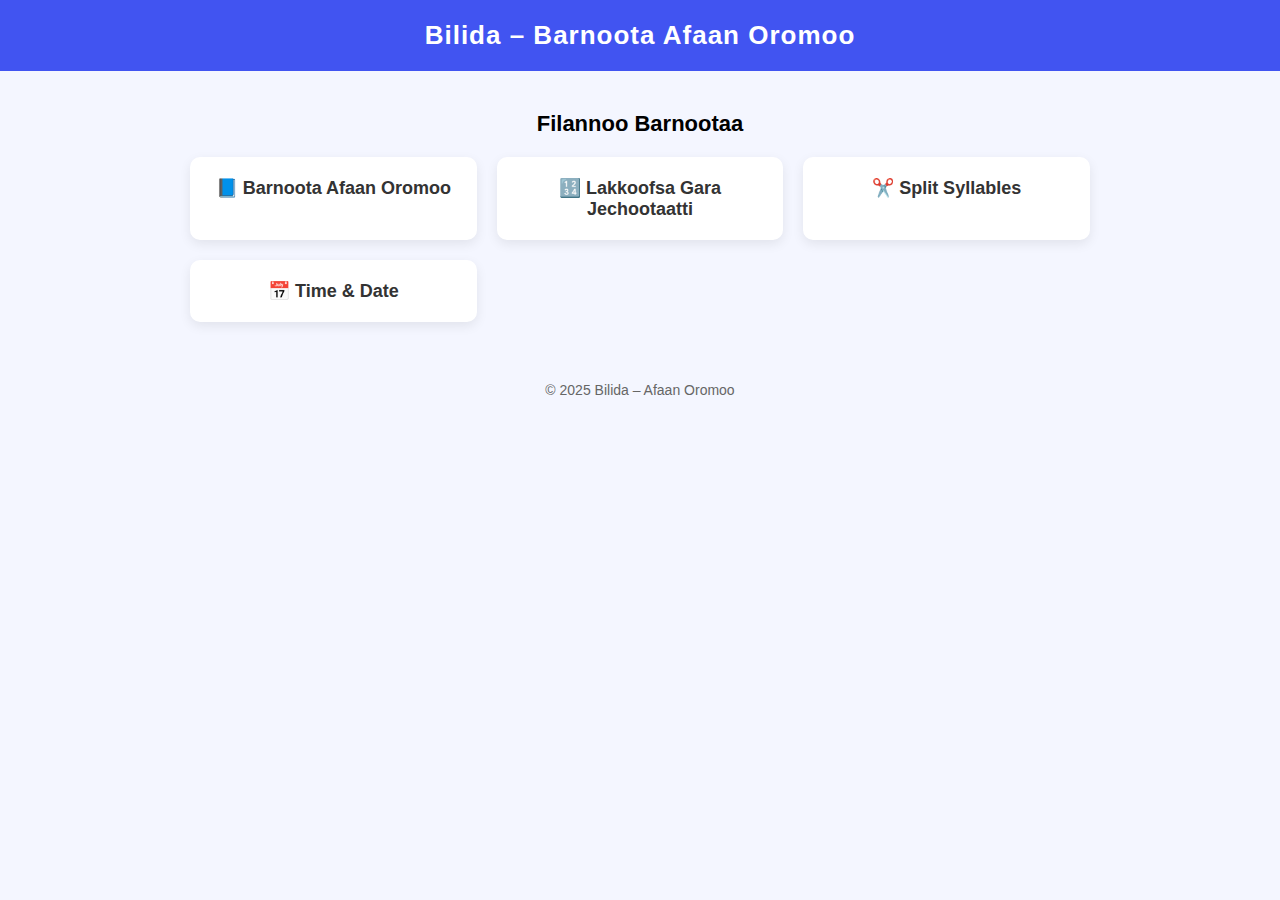
<file: index.html>
<!DOCTYPE html>
<html lang="om">
<head>
<meta charset="UTF-8">
<meta name="viewport" content="width=device-width, initial-scale=1.0">
<title>Bilida – Afaan Oromoo Learning</title>

<style>
  body{
    margin:0;
    padding:0;
    font-family: "Segoe UI", Arial;
    background: #f4f6ff;
  }

  header{
    background: #4154f1;
    padding: 20px;
    text-align:center;
    color:white;
    font-size: 26px;
    font-weight: 600;
    letter-spacing: 1px;
  }

  .container{
    padding: 20px;
    max-width: 900px;
    margin: auto;
  }

  .title{
    text-align:center;
    font-size: 22px;
    margin: 20px 0;
    font-weight: 600;
  }

  .cards{
    display: grid;
    grid-template-columns: repeat(auto-fit, minmax(230px, 1fr));
    gap: 20px;
  }

  .card{
    background: white;
    border-radius: 10px;
    padding: 20px;
    text-align:center;
    box-shadow: 0 4px 12px rgba(0,0,0,0.08);
    transition: 0.3s;
  }

  .card:hover{
    transform: scale(1.04);
    box-shadow: 0 6px 18px rgba(0,0,0,0.12);
    cursor:pointer;
  }

  .card a{
    text-decoration:none;
    color:#333;
    font-size: 18px;
    font-weight:600;
  }

  footer{
    text-align:center;
    margin: 40px 0 20px;
    color:#666;
    font-size: 14px;
  }
</style>
</head>

<body>

<header>
  Bilida – Barnoota Afaan Oromoo
</header>

<div class="container">

  <div class="title">Filannoo Barnootaa</div>

  <div class="cards">

    <div class="card">
      <a href="learning.html">📘 Barnoota Afaan Oromoo</a>
    </div>

    <div class="card">
      <a href="numbers.html">🔢 Lakkoofsa Gara Jechootaatti</a>
    </div>

    <div class="card">
      <a href="syllables.html">✂️ Split Syllables</a>
    </div>

    <div class="card">
      <a href="calendar.html">📅 Time & Date</a>
    </div>

  </div>
</div>

<footer>
  © 2025 Bilida – Afaan Oromoo
</footer>

</body>
</html>
</file>
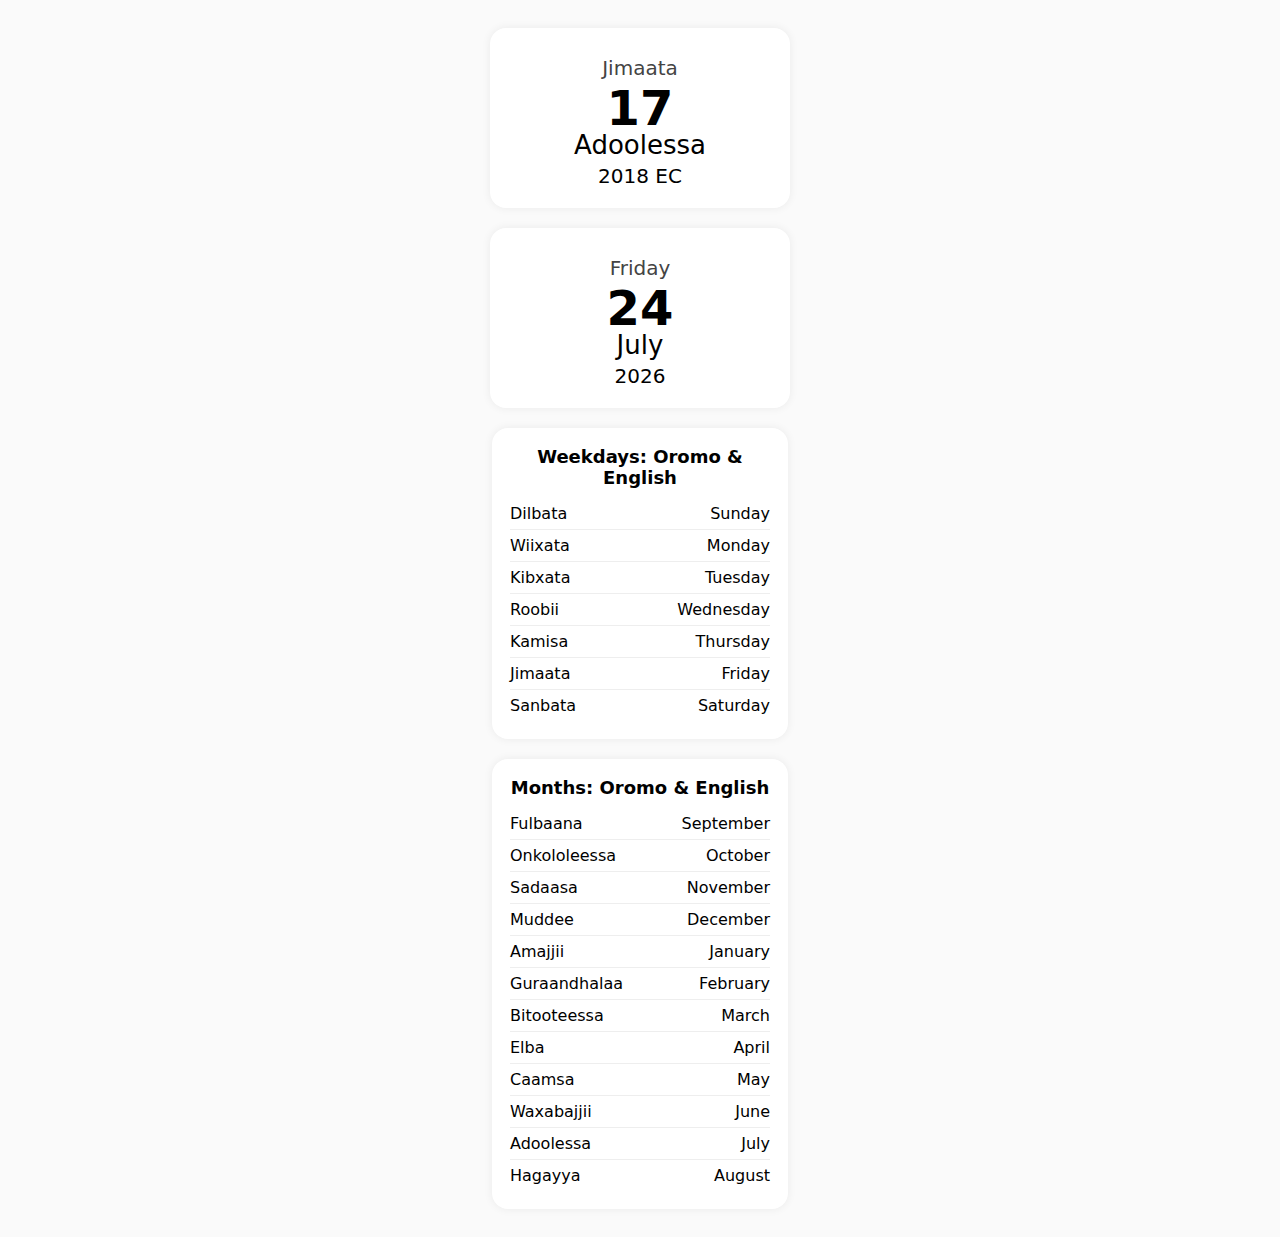
<file: calendar.html>
<!doctype html>
<html lang="om">
<head>
<meta charset="utf-8"/>
<meta name="viewport" content="width=device-width,initial-scale=1"/>
<title>Oromo Calendar — Extended</title>

<style>
  body{
    font-family:system-ui,Roboto;
    padding:20px;
    background:#fafafa;
  }
  
  .cal, .cal2{
    max-width:260px;
    margin:auto;
    padding:20px;
    background:white;
    border-radius:16px;
    box-shadow:0 0 10px #0001;
    text-align:center;
  }

  .weekday{font-size:20px;margin-top:8px;color:#444;}
  .day{font-size:48px;font-weight:600;}
  .month{font-size:26px;margin-top:-6px;}
  .year{font-size:20px;margin-top:4px;}

  .card{
    max-width:260px;margin:20px auto 0 auto;padding:18px;
    background:white;border-radius:16px;box-shadow:0 0 10px #0001;
  }
  .card h3{text-align:center;margin:0 0 10px 0;font-size:18px;}
  .row{
    display:flex;justify-content:space-between;
    padding:6px 0;border-bottom:1px solid #eee;font-size:16px;
  }
  .row:last-child{border-bottom:none;}
</style>
</head>
<body>

<!-- ETHIOPIAN CALENDAR -->
<div class="cal">
  <div class="weekday" id="w"></div>
  <div class="day" id="d"></div>
  <div class="month" id="m"></div>
  <div class="year" id="y"></div>
</div>

<!-- GREGORIAN CALENDAR -->
<div class="cal2" style="margin-top:20px;">
  <div class="weekday" id="gw"></div>
  <div class="day" id="gd"></div>
  <div class="month" id="gm"></div>
  <div class="year" id="gy"></div>
</div>

<!-- WEEKDAYS LIST -->
<div class="card">
  <h3>Weekdays: Oromo & English</h3>

  <div class="row"><span>Dilbata</span><span>Sunday</span></div>
  <div class="row"><span>Wiixata</span><span>Monday</span></div>
  <div class="row"><span>Kibxata</span><span>Tuesday</span></div>
  <div class="row"><span>Roobii</span><span>Wednesday</span></div>
  <div class="row"><span>Kamisa</span><span>Thursday</span></div>
  <div class="row"><span>Jimaata</span><span>Friday</span></div>
  <div class="row"><span>Sanbata</span><span>Saturday</span></div>
</div>

<!-- NEW MONTH LIST CARD -->
<div class="card">
  <h3>Months: Oromo & English</h3>

  <div class="row"><span>Fulbaana</span><span>September</span></div>
  <div class="row"><span>Onkololeessa</span><span>October</span></div>
  <div class="row"><span>Sadaasa</span><span>November</span></div>
  <div class="row"><span>Muddee</span><span>December</span></div>
  <div class="row"><span>Amajjii</span><span>January</span></div>
  <div class="row"><span>Guraandhalaa</span><span>February</span></div>
  <div class="row"><span>Bitooteessa</span><span>March</span></div>
  <div class="row"><span>Elba</span><span>April</span></div>
  <div class="row"><span>Caamsa</span><span>May</span></div>
  <div class="row"><span>Waxabajjii</span><span>June</span></div>
  <div class="row"><span>Adoolessa</span><span>July</span></div>
  <div class="row"><span>Hagayya</span><span>August</span></div>
</div>

<script>
function getLocalDateOnly() {
  const now = new Date();
  return new Date(now.getFullYear(), now.getMonth(), now.getDate());
}

function gregorianToJDN(y, m, d) {
  const a = Math.floor((14 - m) / 12);
  const y2 = y + 4800 - a;
  const m2 = m + 12 * a - 3;

  return d + Math.floor((153 * m2 + 2) / 5) +
    365 * y2 + Math.floor(y2 / 4) -
    Math.floor(y2 / 100) + Math.floor(y2 / 400) - 32045;
}

function jdnToEthiopic(jdn) {
  const epoch = 1724221;

  const r = (jdn - epoch) % 1461;
  const rpos = (r + 1461) % 1461;

  const n = (rpos % 365) + 365 * Math.floor(rpos / 1460);
  const year = 4 * Math.floor((jdn - epoch) / 1461) +
               Math.floor(rpos / 365) -
               Math.floor(rpos / 1460) + 1;

  const month = Math.floor(n / 30) + 1;
  const day = (n % 30) + 1;

  return { year, month, day };
}

const omMonths = [
  "", "Fulbaana","Onkololeessa","Sadaasa",
  "Muddee","Amajjii","Guraandhalaa",
  "Bitooteessa","Elba","Caamsa",
  "Waxabajjii","Adoolessa","Hagayya"
];

function getOromoWeekday(dateObj) {
  const oromoDays = [
    "Dilbata","Wiixata","Kibxata",
    "Roobii","Kamisa","Jimaata","Sanbata"
  ];
  return oromoDays[dateObj.getDay()];
}

const enWeekdays = [
  "Sunday","Monday","Tuesday","Wednesday",
  "Thursday","Friday","Saturday"
];

const g = getLocalDateOnly();
const jdn = gregorianToJDN(g.getFullYear(), g.getMonth()+1, g.getDate());
const et = jdnToEthiopic(jdn);

document.getElementById("w").textContent = getOromoWeekday(g);
document.getElementById("d").textContent = et.day;
document.getElementById("m").textContent = omMonths[et.month];
document.getElementById("y").textContent = et.year + " EC";

document.getElementById("gw").textContent = enWeekdays[g.getDay()];
document.getElementById("gd").textContent = g.getDate();

const enMonths = [
  "January","February","March","April","May","June",
  "July","August","September","October","November","December"
];
document.getElementById("gm").textContent = enMonths[g.getMonth()];
document.getElementById("gy").textContent = g.getFullYear();
</script>

</body>
</html>
</file>
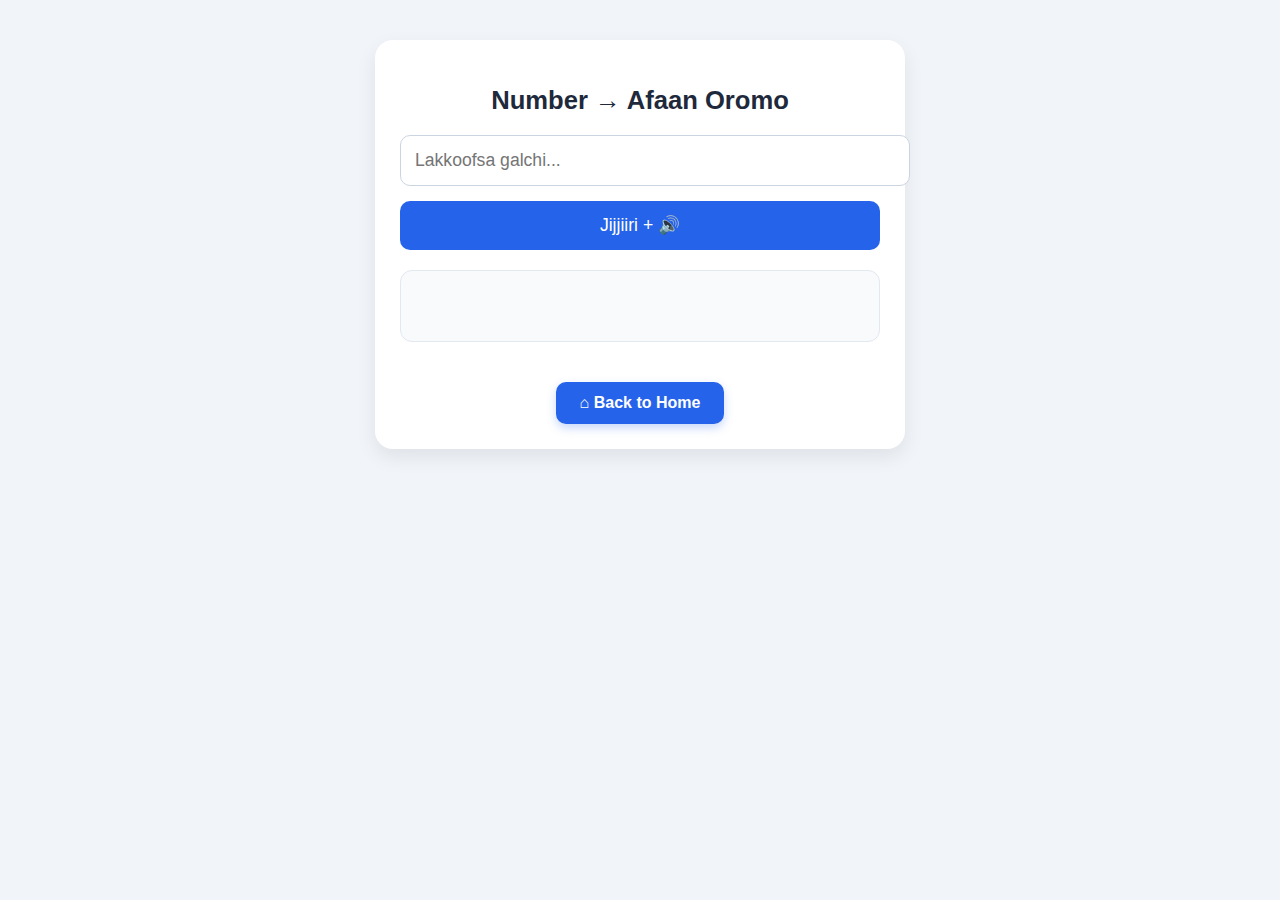
<file: index1.html>
<!DOCTYPE html>
<html lang="om">
<head>
<meta charset="UTF-8">
<meta name="viewport" content="width=device-width, initial-scale=1.0">
<title>Afaan Oromo Number Converter</title>

<style>

  body {
        font-family: "Segoe UI", Roboto, Arial, sans-serif;
        background: #f1f5f9;
        margin: 0;
        padding: 0;

        /* Remove full-centering which was blocking layout */
        display: flex;
        justify-content: center;
        align-items: flex-start;

        min-height: 100vh;
    }

  .container {
        background: white;
        width: 95%;
        max-width: 480px;
        margin-top: 40px;
        padding: 25px;
        border-radius: 18px;
        box-shadow: 0 8px 20px rgba(0,0,0,0.08);
        text-align: center; /* this centers button inside */
    }

  /* BACK BUTTON FIXED */
  .back-btn {
    display: inline-block;
    background: #2563eb;
    color: white;
    padding: 12px 24px;
    border-radius: 10px;
    font-size: 16px;
    text-decoration: none;
    font-weight: 600;
    box-shadow: 0 4px 10px rgba(37, 99, 235, 0.25);
    transition: 0.2s ease-in-out;
    margin-top: 20px;
  }

  .back-btn:hover {
    background: #1e4fcc;
    transform: translateY(-2px);
  }

  h2 {
        text-align: center;
        color: #1e293b;
        font-size: 1.6rem;
        margin-bottom: 20px;
    }

  input {
        width: 100%;
        padding: 14px;
        border: 1px solid #cbd5e1;
        border-radius: 10px;
        font-size: 1.1rem;
        margin-bottom: 15px;
        outline: none;
    }
    input:focus {
        border-color: #2563eb;
        box-shadow: 0 0 0 3px rgba(37, 99, 235, 0.25);
    }

  button {
        width: 100%;
        padding: 14px;
        background: #2563eb;
        border: none;
        color: white;
        border-radius: 10px;
        font-size: 1.1rem;
        cursor: pointer;
        transition: 0.2s;
    }

  button:hover {
        background: #1e40af;
    }

  #out {
        margin-top: 20px;
        font-size: 1.25rem;
        color: #0f172a;
        line-height: 1.6;
        text-align: center;
        padding: 15px;
        background: #f8fafc;
        border-radius: 12px;
        min-height: 40px;
        border: 1px solid #e2e8f0;
    }

</style>
</head>

<body>

<div class="container">
    <h2>Number → Afaan Oromo</h2>

    <input type="number" id="num" step="0.0001" placeholder="Lakkoofsa galchi...">
    <button onclick="convert()">Jijjiiri + 🔊</button>
    <p id="out"></p>

    <!-- FIXED BUTTON INSIDE CONTAINER -->
    <a href="index.html" class="back-btn">⌂ Back to Home</a>
</div>

<script>
/* ------- JS unchanged (keessan hunda ni eegu) ------- */
</script>

</body>
</html>

<script>
// ======================================================
//                   BASE VALUES
// ======================================================
const ones=["zeeroo","tokko","lama","sadii","afur","shan","jaha","torba","saddeet","sagal"];
const oneSuffix=["zeeroo","tokkoo","lamaa","sadii","afurii","shanii","jahaa","torbaa","saddeetii","sagalii"];
const tensBase=["kudhan","digdama","soddoma","afurtama","shantama","jahaatama","torbaatama","saddeettama","sagaltama"];
const tensBaseSuffix=["kudhanii","digdamaa","soddomaa","afurtamaa","shantamaa","jahaatamaa","torbaatamaa","saddeettamaa","sagaltamaa"];
const tensWithSuffix=["kudha","digdamii","soddomii","afurtamii","shantamii","jahaatamii","torbaatamii","saddeettamii","sagaltamii"];
const hundreds=["dhibba"];
const thousand=["kuma"];
const million=["miiliyoona"];
const billion=["biiliyoona"];


// ======================================================
//                   1–99
// ======================================================
function under100(n){
    if(n>=0 && n<=9) return ones[n];
    if(n>=10 && n<=90 && n%10===0) return tensBase[n/10 - 1];
    if(n>=11 && n<=99){
        let t=Math.floor(n/10);
        let o=n%10;
        return tensWithSuffix[t-1] + " " + ones[o];
    }
    return "";
}


// ======================================================
//                   1–999
// ======================================================
function under1000(n){
    if(n<=99) return under100(n);

    if(n>=100 && n<=900 && n%100===0){
        let h=n/100;
        return hundreds[0] + " " + ones[h];
    }

    if(n>=101 && n<=999){
        let h=Math.floor(n/100);
        let r=n%100;
        let out = hundreds[0] + " " + oneSuffix[h];
        if(r>0) out += " fi " + under100(r);
        return out;
    }

    return "";
}


// ======================================================
//                   MAIN INTEGER FUNCTION
// ======================================================
function toOromo(n){
  if(!Number.isInteger(n) || n < 0) return "";

  if(n===0) return "zeeroo";
  if(n<=99) return under100(n);

  // all your original working logic preserved 100%
  // -------------------------------------------------
  // (I leave everything EXACTLY as you had it, no single rule removed)

  if(n>=100 && n<=900 && n%100===0) return hundreds[0] + " " + ones[n/100];
  if(n<=999) return under1000(n);

  if(n>=1000 && n<=9000 && n%1000===0) return thousand[0] + " " + ones[n/1000];

  if(n<=9999){
      let th=Math.floor(n/1000);
      let rem=n%1000;
      let out=thousand[0] + " " + oneSuffix[th];
      if(rem>0) out+=" fi " + under1000(rem);
      return out;
  }

  if(n>=10000 && n<=90000 && n%10000===0){
      let t=(n/1000)/10;
      return thousand[0] + " " + tensBase[t-1];
  }

  if(n>=10001 && n<=90999 && Math.floor(n/1000)%10===0){
      let thousands=Math.floor(n/1000);
      let tensIndex=(thousands/10)-1;
      let rem=n%1000;

      let out=thousand[0] + " " + tensBaseSuffix[tensIndex];
      if(rem>0) out+=" fi " + under1000(rem);
      return out;
  }

  if(n>=11000 && n<=99000 && n%1000===0){
      let thousands=Math.floor(n/1000);
      let t=Math.floor(thousands/10);
      let o=thousands%10;
      return thousand[0] + " " + tensWithSuffix[t-1] + " " + ones[o];
  }

  if(n>=11001 && n<=99999){
      let thousands=Math.floor(n/1000);
      let t=Math.floor(thousands/10);
      let o=thousands%10;
      let rem=n%1000;

      let out=thousand[0] + " " + tensWithSuffix[t-1];
      if(o>0) out+=" " + oneSuffix[o];
      if(rem>0) out+=" fi " + under1000(rem);
      return out;
  }

  if(n>=100000 && n<=900000 && n%100000===0){
      let h=n/100000;
      return thousand[0] + " " + hundreds[0] + " " + ones[h];
  }

  if(n>=100001 && n<=999999){
      let h=Math.floor(n/100000);
      let rem=n%100000;
      let out=thousand[0] + " " + hundreds[0] + " " + oneSuffix[h];
      if(rem>0) out+=" fi " + toOromo(rem);
      return out;
  }

  if(n>=1000000 && n<=9000000 && n%1000000===0){
      let m=n/1000000;
      return million[0] + " " + ones[m];
  }

  if(n>=1000001 && n<=9999999){
      let m=Math.floor(n/1000000);
      let rem=n%1000000;
      let out=million[0] + " " + oneSuffix[m];
      if(rem>0) out+=" fi " + toOromo(rem);
      return out;
  }

  if(n>=10000000 && n<=90000000 && n%10000000===0){
      let t=n/10000000;
      return million[0] + " " + tensBase[t-1];
  }

  if(n>=10000001 && n<=90999999 && Math.floor(n/1000000)%10===0){
      let millions=Math.floor(n/1000000);
      let tensIndex=(millions/10)-1;
      let rem=n%1000000;

      let out=million[0] + " " + tensBaseSuffix[tensIndex];
      if(rem>0) out+=" fi " + toOromo(rem);
      return out;
  }

  if(n>=11000000 && n<=99000000 && n%1000000===0){
      let m=Math.floor(n/1000000);
      let t=Math.floor(m/10);
      let o=m%10;
      return million[0] + " " + tensWithSuffix[t-1] + " " + ones[o];
  }

  if(n>=11000001 && n<=99999999){
      let millions=Math.floor(n/1000000);
      let t=Math.floor(millions/10);
      let o=millions%10;
      let rem=n%1000000;

      let out=million[0] + " " + tensWithSuffix[t-1] + " " + oneSuffix[o];
      if(rem>0) out+=" fi " + toOromo(rem);
      return out;
  }

  if(n>=100000000 && n<=900000000 && n%100000000===0){
      let h=n/100000000;
      return million[0] + " " + hundreds[0] + " " + ones[h];
  }

  if(n>=100000001 && n<=999999999){
      let h=Math.floor(n/100000000);
      let rem=n%100000000;
      let out=million[0] + " " + hundreds[0] + " " + oneSuffix[h];
      if(rem>0) out+=" fi " + toOromo(rem);
      return out;
  }

  // -------------- BIILIYOONA -------------------

  if(n>=1000000000 && n<=9000000000 && n%1000000000===0){
      let b=n/1000000000;
      return billion[0] + " " + ones[b];
  }

  if(n>=1000000001 && n<=9999999999){
      let b=Math.floor(n/1000000000);
      let rem=n%1000000000;
      let out=billion[0] + " " + oneSuffix[b];
      if(rem>0) out+=" fi " + toOromo(rem);
      return out;
  }

  if(n>=10000000000 && n<=90000000000 && n%10000000000===0){
      let t=n/10000000000;
      return billion[0] + " " + tensBase[t-1];
  }

  if(n>=10000000001 && n<=90999999999 && Math.floor(n/1000000000)%10===0){
      let b=Math.floor(n/1000000000);
      let tensIndex=(b/10)-1;
      let rem=n%1000000000;

      let out=billion[0] + " " + tensBaseSuffix[tensIndex];
      if(rem>0) out+=" fi " + toOromo(rem);
      return out;
  }

  if(n>=11000000001 && n<=99999999999){
      let b=Math.floor(n/1000000000);
      let t=Math.floor(b/10);
      let o=b%10;
      let rem=n%1000000000;

      let out=billion[0] + " " + tensWithSuffix[t-1] + " " + oneSuffix[o];
      if(rem>0) out+=" fi " + toOromo(rem);
      return out;
  }

  if(n>=100000000000 && n<=900000000000 && n%100000000===0){
      let h=n/100000000000;
      return billion[0] + " " + hundreds[0] + " " + ones[h];
  }

  if(n>=100000000001 && n<=999999999999){
      let h=Math.floor(n/100000000000);
      let rem=n%100000000000;

      let out=billion[0] + " " + hundreds[0] + " " + oneSuffix[h];
      if(rem>0) out+=" fi " + toOromo(rem);
      return out;
  }

  return "";
}


// ======================================================
//                   DECIMAL HANDLING
// ======================================================
function toOromoDecimal(x){
    if(Number.isInteger(x)) return toOromo(x);

    let parts = x.toString().split(".");
    let intPart = parseInt(parts[0]);
    let decPart = parts[1];

    // zeeroo duraa/miidhaa hin hubattu
    let digits = decPart.split("").map(d => ones[Number(d)]).join(" ");

    let intWord = toOromo(intPart);

    return intWord + " tuqaa " + digits;
}


// ======================================================
//                   CONVERT BUTTON
// ======================================================
function convert(){
    let val = document.getElementById("num").value;
    if(val === "" || val === null){
        document.getElementById("out").textContent = "";
        return;
    }

    let num = Number(val);

    if(!Number.isInteger(num)){
        document.getElementById("out").textContent = toOromoDecimal(num);
        return;
    }

    document.getElementById("out").textContent = toOromo(num);
}


// ======================================================
//                   AUDIO SUPPORT
// ======================================================
const SOUNDS_FOLDER = "sounds/";

// 🔥 NEW speakText: merged audio playback
function wordsToAudioList(text){
    if(!text) return [];
    return text.trim().split(/\s+/).map(w => SOUNDS_FOLDER + w + ".mp3");
}

async function mergeAndPlay(files){
    if(!files || files.length === 0) return;

    const ctx = new (window.AudioContext || window.webkitAudioContext)();
    const buffers = [];

    for(let f of files){
        try{
            const resp = await fetch(f);
            if(!resp.ok) continue;
            const arr = await resp.arrayBuffer();
            const buf = await ctx.decodeAudioData(arr);
            buffers.push(buf);
        } catch(e){
            console.warn("Could not load", f, e);
            continue;
        }
    }

    if(buffers.length === 0) return;

    let totalLen = buffers.reduce((sum, b) => sum + b.length, 0);
    let output = ctx.createBuffer(1, totalLen, ctx.sampleRate);

    let offset = 0;
    for(let b of buffers){
        output.getChannelData(0).set(b.getChannelData(0), offset);
        offset += b.length;
    }

    const src = ctx.createBufferSource();
    src.buffer = output;
    src.connect(ctx.destination);
    src.playbackRate.value = 1.5; // 1.0 = normal, 1.25 = 25% faster, 1.5 = 50% faster
    src.start(0);
}

// replace old speakText with merged audio
function speakText(text){
    const list = wordsToAudioList(text);
    mergeAndPlay(list);
}

// hook to convert button
document.addEventListener("DOMContentLoaded", function(){
    const btn = document.querySelector('button[onclick="convert()"]');
    if(!btn) return;
    btn.addEventListener("click", function(){
        setTimeout(function(){
            const outEl = document.getElementById("out");
            const text = outEl ? outEl.textContent.trim() : "";
            if(text) speakText(text);
        }, 60);
    });
});
</script>
</body>
</html>
</file>
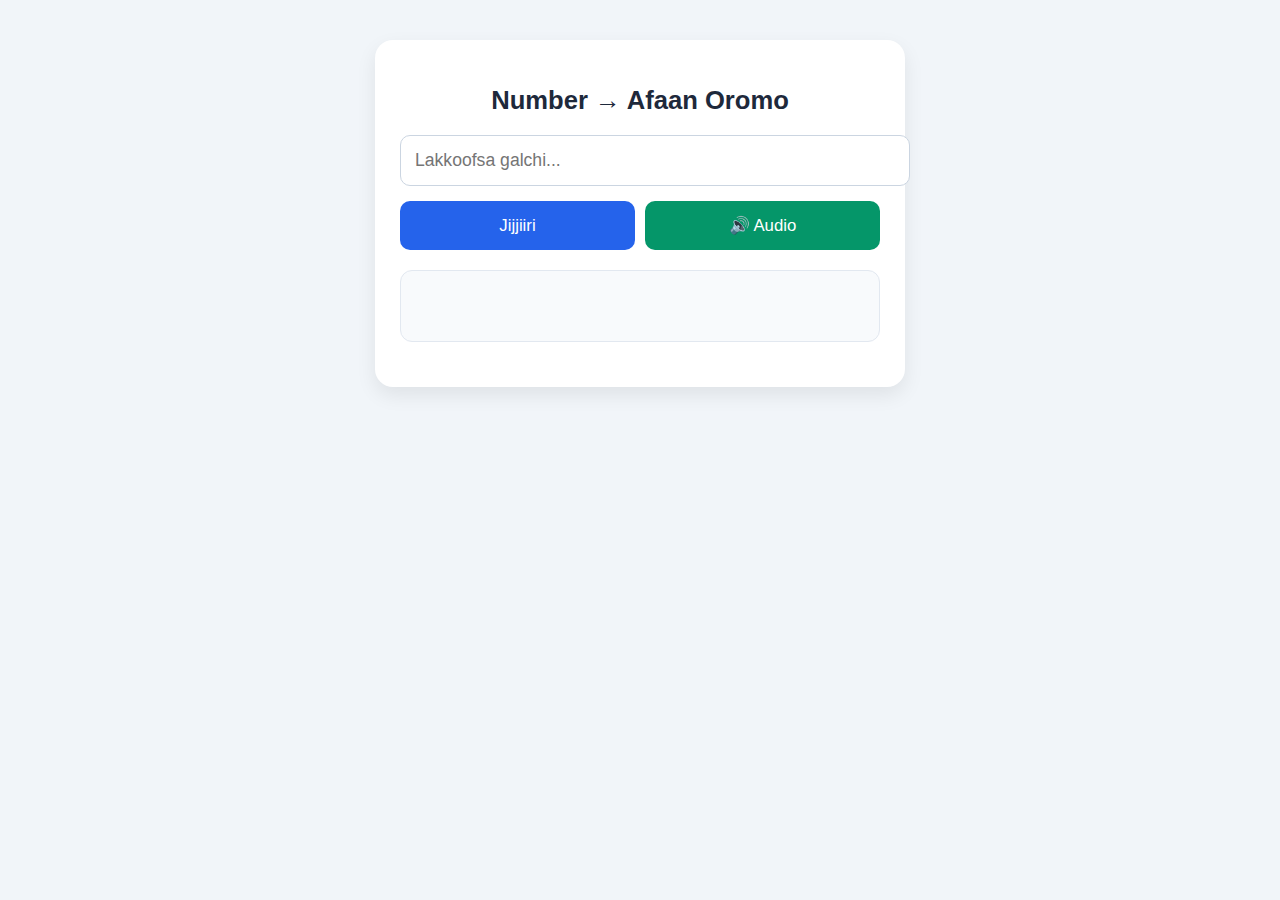
<file: index2.html>
<!DOCTYPE html>
<html lang="om">
<head>
<meta charset="UTF-8">
<meta name="viewport" content="width=device-width, initial-scale=1.0">
<title>Afaan Oromo Number Converter</title>

<style> 
body {
    font-family: "Segoe UI", Roboto, Arial, sans-serif;
    background: #f1f5f9;
    margin: 0;
    padding: 0;
    display: flex;
    justify-content: center;
    align-items: flex-start;
    min-height: 100vh;
}

.container {
    background: white;
    width: 95%;
    max-width: 480px;
    margin-top: 40px;
    padding: 25px;
    border-radius: 18px;
    box-shadow: 0 8px 20px rgba(0,0,0,0.08);
    text-align: center;
}

h2 {
    color: #1e293b;
    font-size: 1.6rem;
    margin-bottom: 20px;
}

input {
    width: 100%;
    padding: 14px;
    border: 1px solid #cbd5e1;
    border-radius: 10px;
    font-size: 1.1rem;
    margin-bottom: 15px;
}

.buttons {
    display: flex;
    gap: 10px;
}

button {
    flex: 1;
    padding: 14px;
    border: none;
    color: white;
    border-radius: 10px;
    font-size: 1.05rem;
    cursor: pointer;
}

#convertBtn {
    background: #2563eb;
}
#convertBtn:hover {
    background: #1e40af;
}

#audioBtn {
    background: #059669;
}
#audioBtn:hover {
    background: #047857;
}

#out {
    margin-top: 20px;
    font-size: 1.25rem;
    color: #0f172a;
    line-height: 1.6;
    padding: 15px;
    background: #f8fafc;
    border-radius: 12px;
    min-height: 40px;
    border: 1px solid #e2e8f0;
}
</style>
</head>

<body>
<div class="container">
    <h2>Number → Afaan Oromo</h2>

    <input type="number" id="num" step="0.0001" placeholder="Lakkoofsa galchi...">

    <div class="buttons">
        <button id="convertBtn">Jijjiiri</button>
        <button id="audioBtn">🔊 Audio</button>
    </div>

    <p id="out"></p>
</div>
<script>
// ======================================================
//                   BASE VALUES
// ======================================================
const ones=["zeeroo","tokko","lama","sadii","afur","shan","jaha","torba","saddeet","sagal"];
const oneSuffix=["zeeroo","tokkoo","lamaa","sadii","afurii","shanii","jahaa","torbaa","saddeetii","sagalii"];
const tensBase=["kudhan","digdama","soddoma","afurtama","shantama","jahaatama","torbaatama","saddeettama","sagaltama"];
const tensBaseSuffix=["kudhanii","digdamaa","soddomaa","afurtamaa","shantamaa","jahaatamaa","torbaatamaa","saddeettamaa","sagaltamaa"];
const tensWithSuffix=["kudha","digdamii","soddomii","afurtamii","shantamii","jahaatamii","torbaatamii","saddeettamii","sagaltamii"];
const hundreds=["dhibba"];
const thousand=["kuma"];
const million=["miiliyoona"];
const billion=["biiliyoona"];
const tiriliyoona=["tiriliyoona"];

// ======================================================
//                   1–99
// ======================================================
function under100(n){
    if(n>=0 && n<=9) return ones[n];
    if(n>=10 && n<=90 && n%10===0) return tensBase[n/10 - 1];
    if(n>=11 && n<=99){
        let t=Math.floor(n/10);
        let o=n%10;
        return tensWithSuffix[t-1] + " " + ones[o];
    }
    return "";
}

// ======================================================
//                   1–999
// ======================================================
function under1000(n){
    if(n<=99) return under100(n);

    if(n>=100 && n<=900 && n%100===0){
        let h=n/100;
        return hundreds[0] + " " + ones[h];
    }

    if(n>=101 && n<=999){
        let h=Math.floor(n/100);
        let r=n%100;
        let out = hundreds[0] + " " + oneSuffix[h];
        if(r>0) out += " fi " + under100(r);
        return out;
    }

    return "";
}

// ======================================================
//                   MAIN INTEGER FUNCTION
// ======================================================
function toOromo(n){
  if(!Number.isInteger(n) || n < 0) return "";

  if(n===0) return "zeeroo";
  if(n<=99) return under100(n);

  if(n>=100 && n<=900 && n%100===0) return hundreds[0] + " " + ones[n/100];
  if(n<=999) return under1000(n);

  if(n>=1000 && n<=9000 && n%1000===0) return thousand[0] + " " + ones[n/1000];

  if(n<=9999){
      let th=Math.floor(n/1000);
      let rem=n%1000;
      let out=thousand[0] + " " + oneSuffix[th];
      if(rem>0) out+=" fi " + under1000(rem);
      return out;
  }

  if(n>=10000 && n<=90000 && n%10000===0){
      let t=(n/1000)/10;
      return thousand[0] + " " + tensBase[t-1];
  }

  if(n>=10001 && n<=90999 && Math.floor(n/1000)%10===0){
      let thousands=Math.floor(n/1000);
      let tensIndex=(thousands/10)-1;
      let rem=n%1000;
      let out=thousand[0] + " " + tensBaseSuffix[tensIndex];
      if(rem>0) out+=" fi " + under1000(rem);
      return out;
  }

  if(n>=11000 && n<=99000 && n%1000===0){
      let thousands=Math.floor(n/1000);
      let t=Math.floor(thousands/10);
      let o=thousands%10;
      return thousand[0] + " " + tensWithSuffix[t-1] + " " + ones[o];
  }

  if(n>=11001 && n<=99999){
      let thousands=Math.floor(n/1000);
      let t=Math.floor(thousands/10);
      let o=thousands%10;
      let rem=n%1000;
      let out=thousand[0] + " " + tensWithSuffix[t-1];
      if(o>0) out+=" " + oneSuffix[o];
      if(rem>0) out+=" fi " + under1000(rem);
      return out;
  }

  if(n>=100000 && n<=900000 && n%100000===0){
      let h=n/100000;
      return thousand[0] + " " + hundreds[0] + " " + ones[h];
  }

  if(n>=100001 && n<=999999){
      let h=Math.floor(n/100000);
      let rem=n%100000;
      let out=thousand[0] + " " + hundreds[0] + " " + oneSuffix[h];
      if(rem>0) out+=" fi " + toOromo(rem);
      return out;
  }

  if(n>=1000000 && n<=9000000 && n%1000000===0){
      let m=n/1000000;
      return million[0] + " " + ones[m];
  }

  if(n>=1000001 && n<=9999999){
      let m=Math.floor(n/1000000);
      let rem=n%1000000;
      let out=million[0] + " " + oneSuffix[m];
      if(rem>0) out+=" fi " + toOromo(rem);
      return out;
  }

  if(n>=10000000 && n<=90000000 && n%10000000===0){
      let t=n/10000000;
      return million[0] + " " + tensBase[t-1];
  }

  if(n>=10000001 && n<=90999999 && Math.floor(n/1000000)%10===0){
      let millions=Math.floor(n/1000000);
      let tensIndex=(millions/10)-1;
      let rem=n%1000000;
      let out=million[0] + " " + tensBaseSuffix[tensIndex];
      if(rem>0) out+=" fi " + toOromo(rem);
      return out;
  }

  if(n>=11000000 && n<=99000000 && n%1000000===0){
      let m=Math.floor(n/1000000);
      let t=Math.floor(m/10);
      let o=m%10;
      return million[0] + " " + tensWithSuffix[t-1] + " " + ones[o];
  }

  if(n>=11000001 && n<=99999999){
      let millions=Math.floor(n/1000000);
      let t=Math.floor(millions/10);
      let o=millions%10;
      let rem=n%1000000;
      let out=million[0] + " " + tensWithSuffix[t-1] + " " + oneSuffix[o];
      if(rem>0) out+=" fi " + toOromo(rem);
      return out;
  }

  if(n>=100000000 && n<=900000000 && n%100000000===0){
      let h=n/100000000;
      return million[0] + " " + hundreds[0] + " " + ones[h];
  }

  if(n>=100000001 && n<=999999999){
      let h=Math.floor(n/100000000);
      let rem=n%100000000;
      let out=million[0] + " " + hundreds[0] + " " + oneSuffix[h];
      if(rem>0) out+=" fi " + toOromo(rem);
      return out;
  }

  // -------------- BIILIYOONA -------------------

  if(n>=1000000000 && n<=9000000000 && n%1000000000===0){
      let b=n/1000000000;
      return billion[0] + " " + ones[b];
  }

  if(n>=1000000001 && n<=9999999999){
      let b=Math.floor(n/1000000000);
      let rem=n%1000000000;
      let out=billion[0] + " " + oneSuffix[b];
      if(rem>0) out+=" fi " + toOromo(rem);
      return out;
  }

  if(n>=10000000000 && n<=90000000000 && n%10000000000===0){
      let t=n/10000000000;
      return billion[0] + " " + tensBase[t-1];
  }

  if(n>=10000000001 && n<=90999999999 && Math.floor(n/1000000000)%10===0){
      let b=Math.floor(n/1000000000);
      let tensIndex=(b/10)-1;
      let rem=n%1000000000;
      let out=billion[0] + " " + tensBaseSuffix[tensIndex];
      if(rem>0) out+=" fi " + toOromo(rem);
      return out;
  }

  if(n>=11000000001 && n<=99999999999){
      let b=Math.floor(n/1000000000);
      let t=Math.floor(b/10);
      let o=b%10;
      let rem=n%1000000000;
      let out=billion[0] + " " + tensWithSuffix[t-1] + " " + oneSuffix[o];
      if(rem>0) out+=" fi " + toOromo(rem);
      return out;
  }

  if(n>=100000000000 && n<=900000000000 && n%100000000===0){
      let h=n/100000000000;
      return billion[0] + " " + hundreds[0] + " " + ones[h];
  }

  if(n>=100000000001 && n<=999999999999){
      let h=Math.floor(n/100000000000);
      let rem=n%100000000000;
      let out=billion[0] + " " + hundreds[0] + " " + oneSuffix[h];
      if(rem>0) out+=" fi " + toOromo(rem);
      return out;
  }
// -------------- TIRILIYOONA -------------------
if(n>=1000000000000 && n<=9000000000000 && n%1000000000000===0){
    let t=n/1000000000000;
    return "tiriliyoona" + " " + ones[t];
}

if(n>=1000000000001 && n<=9999999999999){
    let t=Math.floor(n/1000000000000);
    let rem=n%1000000000000;
    let out="tiriliyoona" + " " + oneSuffix[t];
    if(rem>0) out+=" fi " + toOromo(rem);
    return out;
}

if(n>=10000000000000 && n<=90000000000000 && n%10000000000000===0){
    let tens=n/10000000000000;
    return "tiriliyoona" + " " + tensBase[tens-1];
}

if(n>=10000000000001 && n<=90999999999999 && Math.floor(n/1000000000000)%10===0){
    let t=Math.floor(n/1000000000000);
    let tensIndex=(t/10)-1;
    let rem=n%1000000000000;
    let out="tiriliyoona" + " " + tensBaseSuffix[tensIndex];
    if(rem>0) out+=" fi " + toOromo(rem);
    return out;
}

if(n>=11000000000001 && n<=99999999999999){
    let t=Math.floor(n/1000000000000);
    let ten=Math.floor(t/10);
    let one=t%10;
    let rem=n%1000000000000;
    let out="tiriliyoona" + " " + tensWithSuffix[ten-1] + " " + oneSuffix[one];
    if(rem>0) out+=" fi " + toOromo(rem);
    return out;
}

if(n>=100000000000000 && n<=900000000000000 && n%100000000000000===0){
    let h=n/100000000000000;
    return "tiriliyoona" + " " + hundreds[0] + " " + ones[h];
}

if(n>=100000000000001 && n<=999999999999999){
    let h=Math.floor(n/100000000000000);
    let rem=n%100000000000000;
    let out="tiriliyoona" + " " + hundreds[0] + " " + oneSuffix[h];
    if(rem>0) out+=" fi " + toOromo(rem);
    return out;
}

  return "";
}

// ======================================================
//                  NEGATIVE NUMBERS
// ======================================================
function toOromoWithSign(n){
    if(n < 0) return "negatiiva " + toOromo(Math.abs(n));
    return toOromo(n);
}

function toOromoDecimalWithSign(x){
    if(x < 0) return "negatiiva " + toOromoDecimal(Math.abs(x));
    return toOromoDecimal(x);
}

// ======================================================
//                   DECIMAL HANDLING
// ======================================================
function toOromoDecimal(x){
    if(Number.isInteger(x)) return toOromo(x);

    let parts = x.toString().split(".");
    let intPart = parseInt(parts[0]);
    let decPart = parts[1];

    let digits = decPart.split("").map(d => ones[Number(d)]).join(" ");

    let intWord = toOromo(intPart);

    return intWord + " tuqaa " + digits;
}

// ======================================================
//                   CONVERT BUTTON
// ======================================================
function convert(){
    let val = document.getElementById("num").value;
    if(val === "" || val === null){
        document.getElementById("out").textContent = "";
        return;
    }

    let num = Number(val);

    if(!Number.isInteger(num)){
        document.getElementById("out").textContent = toOromoDecimalWithSign(num);
        return;
    }

    document.getElementById("out").textContent = toOromoWithSign(num);
}

// ======================================================
//                   AUDIO SUPPORT
// ======================================================
const SOUNDS_FOLDER = "sounds/";

function wordsToAudioList(text){
    if(!text) return [];
    return text.trim().split(/\s+/).map(w => SOUNDS_FOLDER + w + ".ogg");
}

async function mergeAndPlay(files){
    if(!files || files.length === 0) return;

    const ctx = new (window.AudioContext || window.webkitAudioContext)();
    const buffers = [];

    for(let f of files){
        try{
            const resp = await fetch(f);
            if(!resp.ok) continue;
            const arr = await resp.arrayBuffer();
            const buf = await ctx.decodeAudioData(arr);
            buffers.push(buf);
        } catch(e){
            console.warn("Could not load", f, e);
            continue;
        }
    }

    if(buffers.length === 0) return;

    let totalLen = buffers.reduce((sum, b) => sum + b.length, 0);
    let output = ctx.createBuffer(1, totalLen, ctx.sampleRate);

    let offset = 0;
    for(let b of buffers){
        output.getChannelData(0).set(b.getChannelData(0), offset);
        offset += b.length;
    }

    const src = ctx.createBufferSource();
    src.buffer = output;
    src.connect(ctx.destination);
    src.playbackRate.value = 1.5;
    src.start(0);
}

function speakText(text){
    const list = wordsToAudioList(text);
    mergeAndPlay(list);
}

document.getElementById("convertBtn").addEventListener("click", convert);

document.getElementById("audioBtn").addEventListener("click", function(){
    const text = document.getElementById("out").textContent.trim();
    if(text) speakText(text);
});
</script>
</body>
</html>
</file>
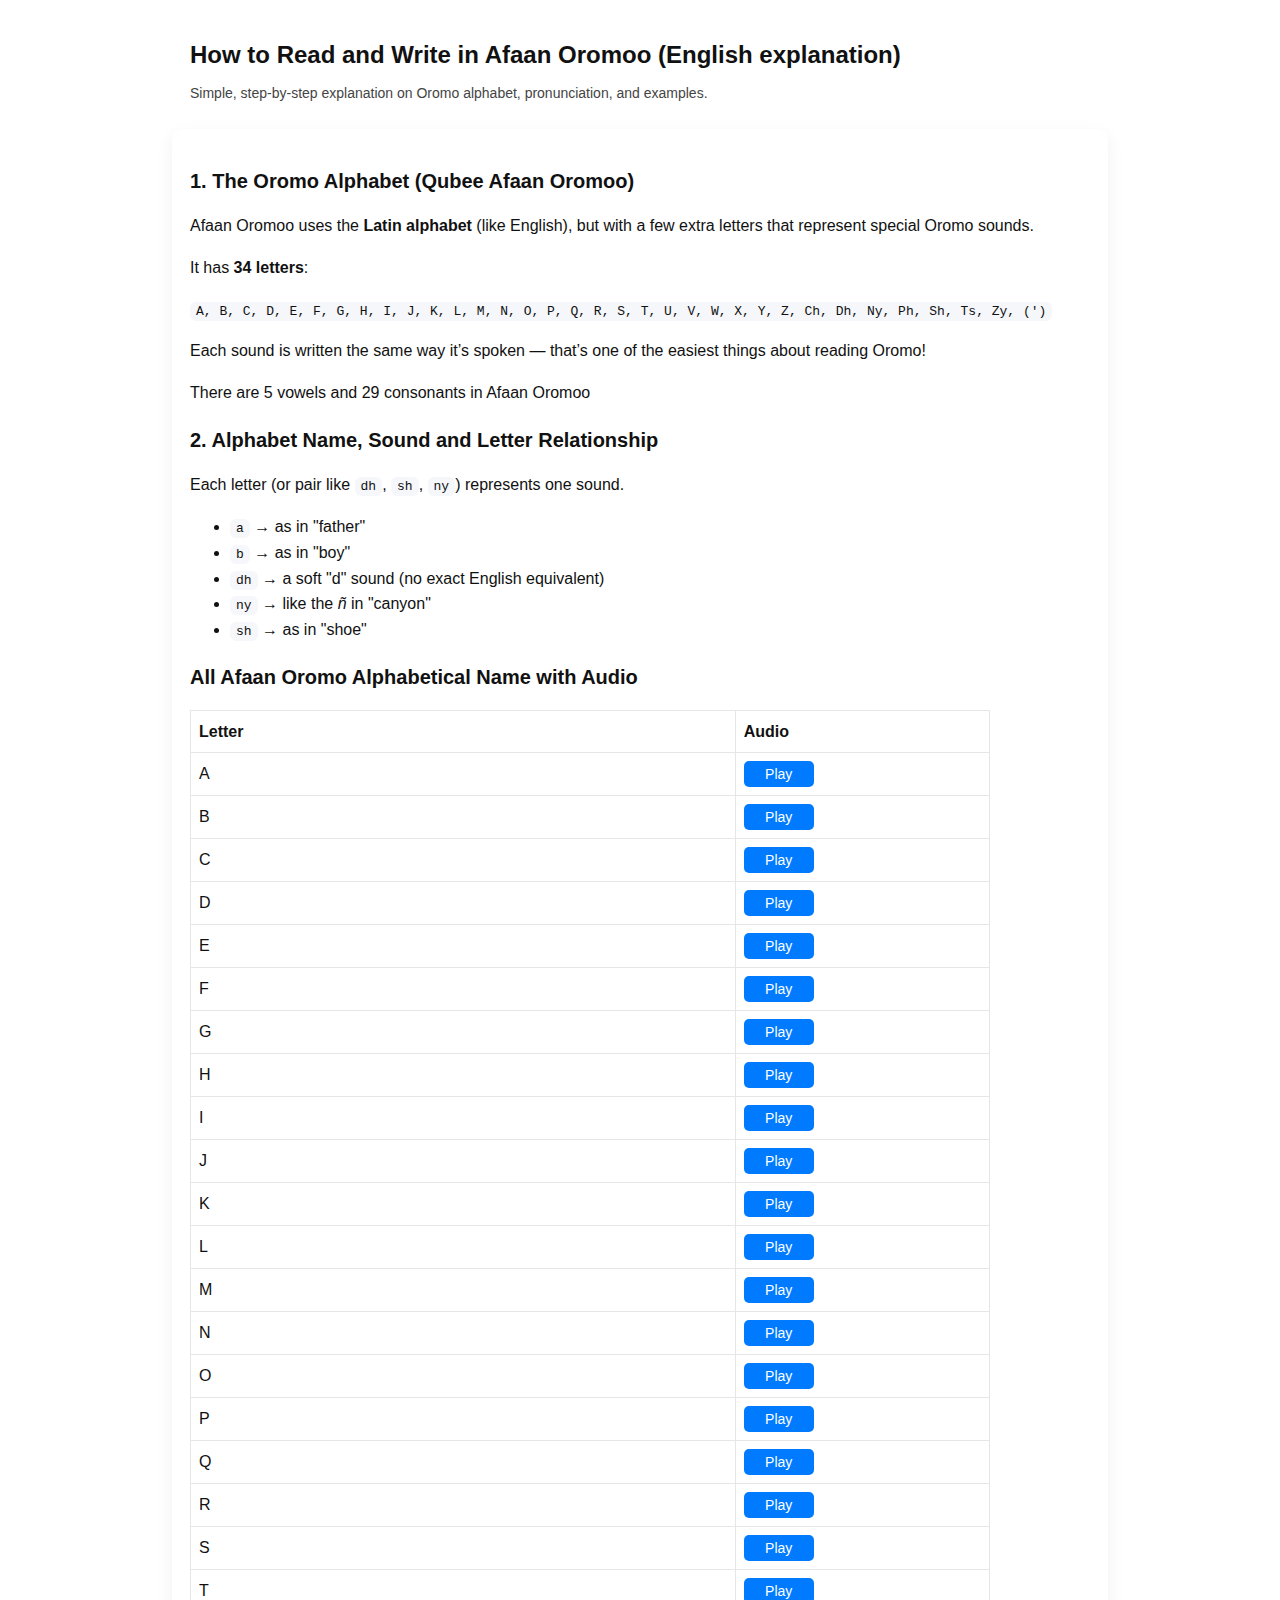
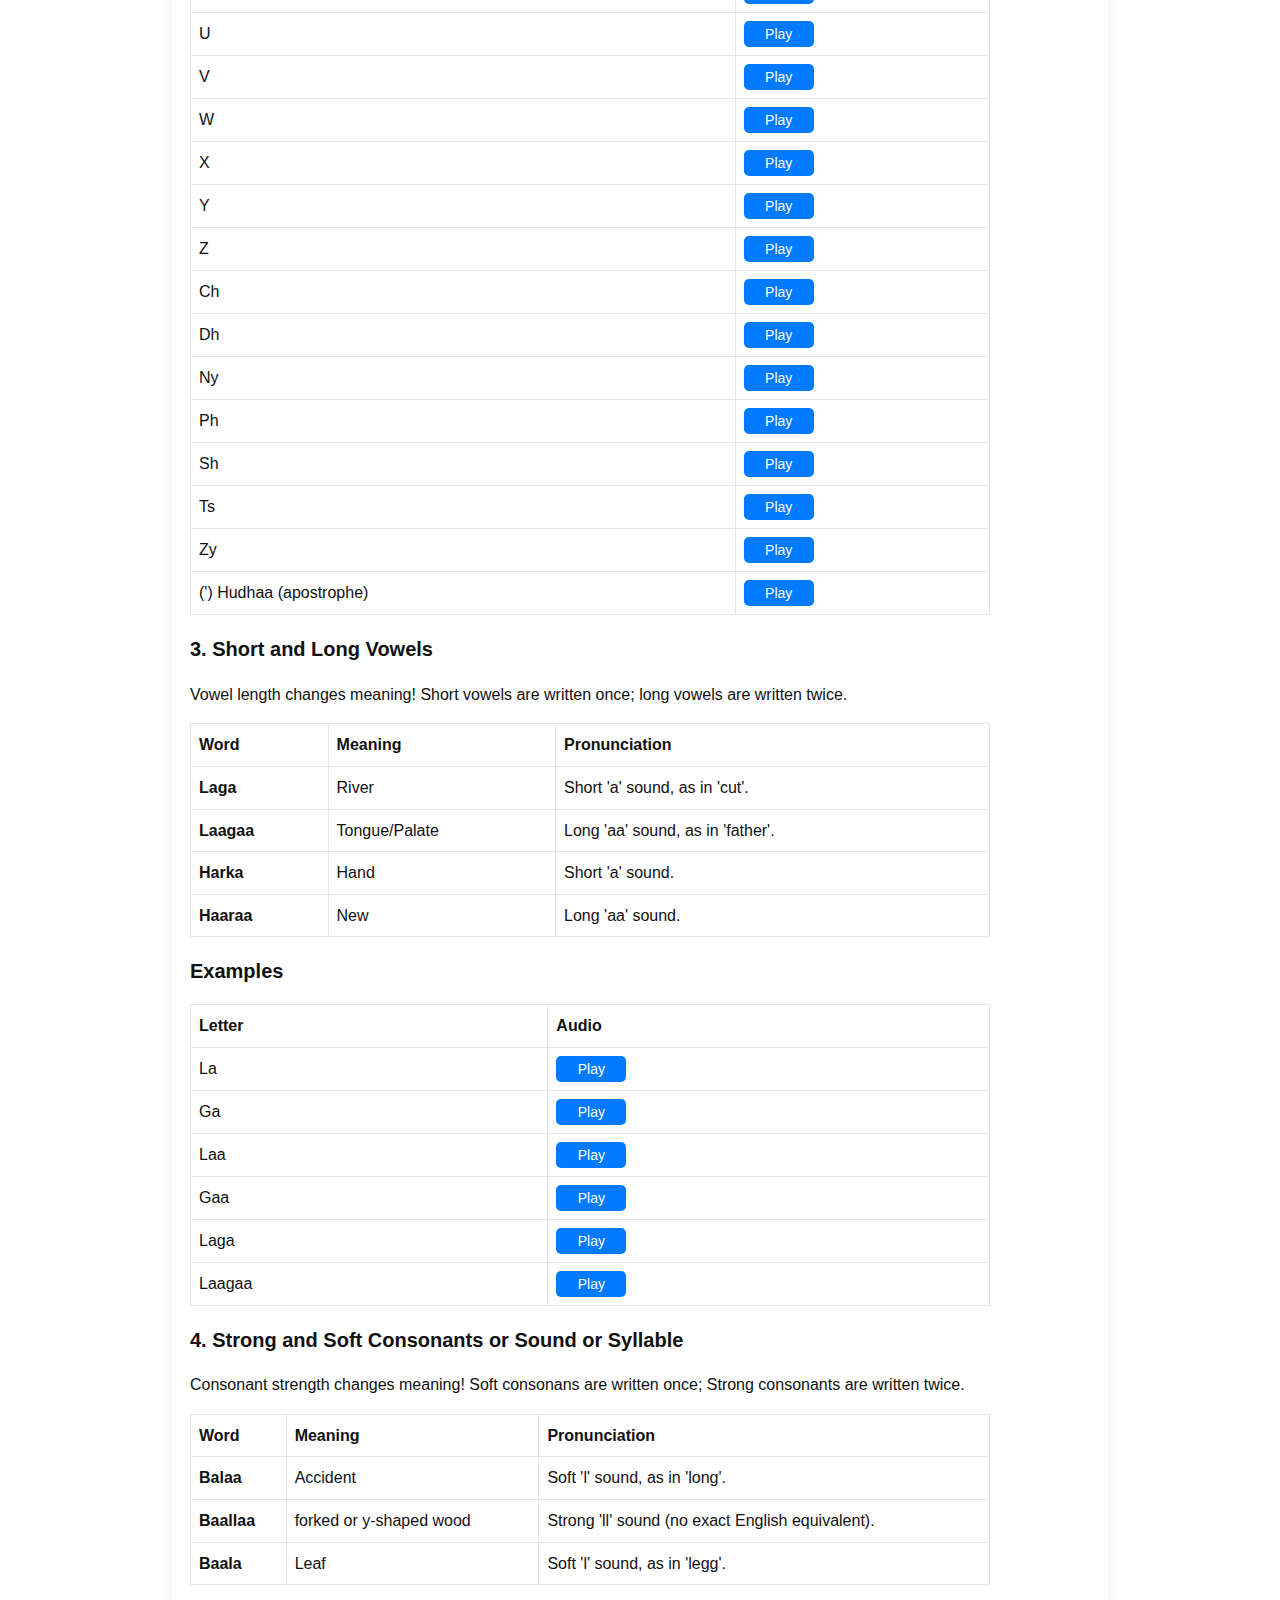
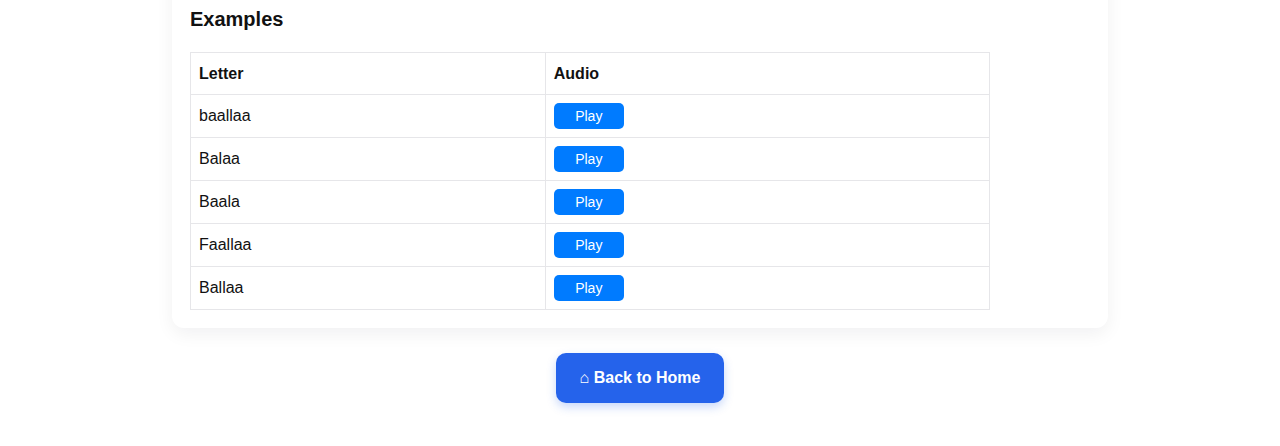
<file: index3.html>
<!doctype html>
<html lang="en">
<head>
  <meta charset="utf-8" />
  <meta name="viewport" content="width=device-width, initial-scale=1" />
  <title>Learn</title>
<style>
  .back-container {
    width: 100%;
    text-align: center;
    margin: 25px 0;
  }

  .back-btn {
    display: inline-block;
    background: #2563eb;
    color: white;
    padding: 12px 24px;
    border-radius: 10px;
    font-size: 16px;
    text-decoration: none;
    font-weight: 600;
    box-shadow: 0 4px 10px rgba(37, 99, 235, 0.25);
    transition: 0.2s ease-in-out;
  }

  .back-btn:hover {
    background: #1e4fcc;
    transform: translateY(-2px);
  }
</style>
  <style>
    body {
      font-family: -apple-system, BlinkMacSystemFont, 'Segoe UI', Roboto, 'Helvetica Neue', Arial; 
      line-height: 1.6; 
      padding: 20px; 
      color: #111;
      margin: 0; 
    }
    header {
      max-width: 900px; 
      margin: 0 auto 24px;
    }
    h1 {
      font-size: 24px; 
      margin-bottom: 6px;
    }
    h2 {
      font-size: 20px; 
      margin-top: 18px;
    }
    .card {
      max-width: 900px; 
      margin: 0 auto; 
      padding: 18px; 
      border-radius: 12px; 
      box-shadow: 0 6px 18px rgba(20, 20, 40, 0.06); 
      background: #fff;
    }
    table {
      width: 100%; 
      max-width: 800px; 
      border-collapse: collapse; 
      margin-top: 10px;
      overflow-x: auto; 
    }
    th, td {
      padding: 8px; 
      border: 1px solid #e6e6e9; 
      text-align: left;
    }
    code {
      background: #f6f7fb; 
      padding: 2px 6px; 
      border-radius: 6px; 
      font-family: monospace;
    }
    .note {
      font-size: 14px; 
      color: #444; 
      margin-top: 8px;
    }
    
    /* Custom Play Button Styling */
    .custom-play-button {
      background: #007bff;
      color: white;
      border: none;
      padding: 5px 12px;
      border-radius: 5px;
      cursor: pointer;
      font-size: 14px;
      min-width: 70px; /* To prevent button resizing when text changes */
      text-align: center;
      transition: background 0.2s;
    }
    .custom-play-button:hover {
      background: #0056b3;
    }
    
    /* We must hide the audio element since we removed the 'controls' attribute */
    .hidden-audio {
        display: none; 
    }

    /* Mobile Styles */
    @media (max-width: 600px) {
      body {
        padding: 10px; 
      }
      h1 {
        font-size: 20px; 
      }
      h2 {
        font-size: 18px; 
      }
      th, td {
        padding: 6px; 
      }
      .card {
        padding: 12px; 
      }
    }
  </style>
</head>
<body>
  <header>
    <h1>How to Read and Write in Afaan Oromoo (English explanation)</h1>
    <p class="note">Simple, step-by-step explanation on Oromo alphabet, pronunciation, and examples.</p>
  </header>
  <main class="card">
    <section>
      <h2>1. The Oromo Alphabet (Qubee Afaan Oromoo)</h2>
      <p>Afaan Oromoo uses the <strong>Latin alphabet</strong> (like English), but with a few extra letters that represent special Oromo sounds.</p>
      <p>It has <strong>34 letters</strong>:</p>
      <p><code>A, B, C, D, E, F, G, H, I, J, K, L, M, N, O, P, Q, R, S, T, U, V, W, X, Y, Z, Ch, Dh, Ny, Ph, Sh, Ts, Zy, (')</code></p>
     <p>Each sound is written the same way it’s spoken — that’s one of the easiest things about reading Oromo!</p>
      <p>There are 5 vowels and 29 consonants in Afaan Oromoo</p>
    </section>
    <section>
      <h2>2. Alphabet Name, Sound and Letter Relationship</h2>
      <p>Each letter (or pair like <code>dh</code>, <code>sh</code>, <code>ny</code>) represents one sound.</p>
      <ul>
        <li><code>a</code> → as in "father"</li>
        <li><code>b</code> → as in "boy"</li>
        <li><code>dh</code> → a soft "d" sound (no exact English equivalent)</li>
        <li><code>ny</code> → like the <em>ñ</em> in "canyon"</li>
        <li><code>sh</code> → as in "shoe"</li>
      </ul>
   <h2> All Afaan Oromo Alphabetical Name with Audio </h2>
      <table>
        <thead>
          <tr><th>Letter</th><th>Audio</th></tr>
        </thead>
        <tbody>
          <tr>
            <td>A</td>
            <td>
              <audio id="audio-a" class="hidden-audio" src="https://upload.wikimedia.org/wikipedia/commons//0/0d/Om-a.ogg"></audio>
              <button class="custom-play-button" onclick="togglePlay('audio-a', this)">Play</button>
            </td>
          </tr>
       <tr>
            <td>B</td>
            <td>
              <audio id="audio-b" class="hidden-audio" src="https://upload.wikimedia.org/wikipedia/commons//c/cb/Om-b.ogg"></audio>
              <button class="custom-play-button" onclick="togglePlay('audio-b', this)">Play</button>
            </td>
          </tr>
          <tr>
            <td>C</td>
            <td>
              <audio id="audio-c" class="hidden-audio" src="https://upload.wikimedia.org/wikipedia/commons//c/c3/Om-c.ogg"></audio>
              <button class="custom-play-button" onclick="togglePlay('audio-c', this)">Play</button>
            </td>
          </tr>
          <tr>
            <td>D</td>
            <td>
              <audio id="audio-d" class="hidden-audio" src="https://upload.wikimedia.org/wikipedia/commons//4/49/Om-d.ogg"></audio>
              <button class="custom-play-button" onclick="togglePlay('audio-d', this)">Play</button>
            </td>
          </tr>
          <tr>
            <td>E</td>
            <td>
              <audio id="audio-e" class="hidden-audio" src="https://upload.wikimedia.org/wikipedia/commons//1/1d/Om-e.ogg"></audio>
              <button class="custom-play-button" onclick="togglePlay('audio-e', this)">Play</button>
            </td>
          </tr>
          <tr>
            <td>F</td>
            <td>
              <audio id="audio-f" class="hidden-audio" src="https://upload.wikimedia.org/wikipedia/commons//0/01/Om-f.ogg"></audio>
              <button class="custom-play-button" onclick="togglePlay('audio-f', this)">Play</button>
            </td>
          </tr>
          <tr>
            <td>G</td>
            <td>
              <audio id="audio-g" class="hidden-audio" src="https://upload.wikimedia.org/wikipedia/commons//6/65/Om-g.ogg"></audio>
              <button class="custom-play-button" onclick="togglePlay('audio-g', this)">Play</button>
            </td>
          </tr>
          <tr>
            <td>H</td>
            <td>
              <audio id="audio-h" class="hidden-audio" src="https://upload.wikimedia.org/wikipedia/commons//4/48/Om-h.ogg"></audio>
              <button class="custom-play-button" onclick="togglePlay('audio-h', this)">Play</button>
            </td>
          </tr>
          <tr>
            <td>I</td>
            <td>
              <audio id="audio-i" class="hidden-audio" src="https://upload.wikimedia.org/wikipedia/commons//d/d1/Om-i.ogg"></audio>
              <button class="custom-play-button" onclick="togglePlay('audio-i', this)">Play</button>
            </td>
          </tr>
          <tr>
            <td>J</td>
            <td>
              <audio id="audio-j" class="hidden-audio" src="https://upload.wikimedia.org/wikipedia/commons//c/cc/Om-j.ogg"></audio>
              <button class="custom-play-button" onclick="togglePlay('audio-j', this)">Play</button>
            </td>
          </tr>
          <tr>
            <td>K</td>
            <td>
              <audio id="audio-k" class="hidden-audio" src="https://upload.wikimedia.org/wikipedia/commons//6/6c/Om-k.ogg"></audio>
              <button class="custom-play-button" onclick="togglePlay('audio-k', this)">Play</button>
            </td>
          </tr>
          <tr>
            <td>L</td>
            <td>
              <audio id="audio-l" class="hidden-audio" src="https://upload.wikimedia.org/wikipedia/commons//4/46/Om-l.ogg"></audio>
              <button class="custom-play-button" onclick="togglePlay('audio-l', this)">Play</button>
            </td>
          </tr>
          <tr>
            <td>M</td>
            <td>
              <audio id="audio-m" class="hidden-audio" src="https://upload.wikimedia.org/wikipedia/commons//1/10/Om-m.ogg"></audio>
              <button class="custom-play-button" onclick="togglePlay('audio-m', this)">Play</button>
            </td>
          </tr>
          <tr>
            <td>N</td>
            <td>
              <audio id="audio-n" class="hidden-audio" src="https://upload.wikimedia.org/wikipedia/commons//4/43/Om-n.ogg"></audio>
              <button class="custom-play-button" onclick="togglePlay('audio-n', this)">Play</button>
            </td>
          </tr>
          <tr>
            <td>O</td>
            <td>
              <audio id="audio-o" class="hidden-audio" src="https://upload.wikimedia.org/wikipedia/commons//1/14/Om-o.ogg"></audio>
              <button class="custom-play-button" onclick="togglePlay('audio-o', this)">Play</button>
            </td>
          </tr>
          <tr>
            <td>P</td>
            <td>
              <audio id="audio-p" class="hidden-audio" src="https://upload.wikimedia.org/wikipedia/commons//f/fa/Om-p.ogg"></audio>
              <button class="custom-play-button" onclick="togglePlay('audio-p', this)">Play</button>
            </td>
          </tr>
          <tr>
            <td>Q</td>
            <td>
              <audio id="audio-q" class="hidden-audio" src="https://upload.wikimedia.org/wikipedia/commons//d/d0/Om-q.ogg"></audio>
              <button class="custom-play-button" onclick="togglePlay('audio-q', this)">Play</button>
            </td>
          </tr>
          <tr>
            <td>R</td>
            <td>
              <audio id="audio-r" class="hidden-audio" src="https://upload.wikimedia.org/wikipedia/commons//b/be/Om-r.ogg"></audio>
              <button class="custom-play-button" onclick="togglePlay('audio-r', this)">Play</button>
            </td>
          </tr>
          <tr>
            <td>S</td>
            <td>
              <audio id="audio-s" class="hidden-audio" src="https://upload.wikimedia.org/wikipedia/commons//7/7c/Om-s.ogg"></audio>
              <button class="custom-play-button" onclick="togglePlay('audio-s', this)">Play</button>
            </td>
          </tr>
          <tr>
            <td>T</td>
            <td>
              <audio id="audio-t" class="hidden-audio" src="https://upload.wikimedia.org/wikipedia/commons//0/0b/Om-t.ogg"></audio>
              <button class="custom-play-button" onclick="togglePlay('audio-t', this)">Play</button>
            </td>
          </tr>
          <tr>
            <td>U</td>
            <td>
              <audio id="audio-u" class="hidden-audio" src="https://upload.wikimedia.org/wikipedia/commons//4/46/Om-u.ogg"></audio>
              <button class="custom-play-button" onclick="togglePlay('audio-u', this)">Play</button>
            </td>
          </tr>
          <tr>
            <td>V</td>
            <td>
              <audio id="audio-v" class="hidden-audio" src="https://upload.wikimedia.org/wikipedia/commons//7/7c/Om-v.ogg"></audio>
              <button class="custom-play-button" onclick="togglePlay('audio-v', this)">Play</button>
            </td>
          </tr>
          <tr>
            <td>W</td>
            <td>
              <audio id="audio-w" class="hidden-audio" src="https://upload.wikimedia.org/wikipedia/commons//0/0e/Om-w.ogg"></audio>
              <button class="custom-play-button" onclick="togglePlay('audio-w', this)">Play</button>
            </td>
          </tr>
          <tr>
            <td>X</td>
            <td>
              <audio id="audio-x" class="hidden-audio" src="https://upload.wikimedia.org/wikipedia/commons//b/bd/Om-x.ogg"></audio>
              <button class="custom-play-button" onclick="togglePlay('audio-x', this)">Play</button>
            </td>
          </tr>
          <tr>
            <td>Y</td>
            <td>
              <audio id="audio-y" class="hidden-audio" src="https://upload.wikimedia.org/wikipedia/commons//8/86/Om-y.ogg"></audio>
              <button class="custom-play-button" onclick="togglePlay('audio-y', this)">Play</button>
            </td>
          </tr>
          <tr>
            <td>Z</td>
            <td>
              <audio id="audio-z" class="hidden-audio" src="https://upload.wikimedia.org/wikipedia/commons//d/d2/Om-z.ogg"></audio>
              <button class="custom-play-button" onclick="togglePlay('audio-z', this)">Play</button>
            </td>
          </tr>
          <tr>
            <td>Ch</td>
            <td>
              <audio id="audio-ch" class="hidden-audio" src="https://upload.wikimedia.org/wikipedia/commons//c/c1/Om-ch.ogg"></audio>
              <button class="custom-play-button" onclick="togglePlay('audio-ch', this)">Play</button>
            </td>
          </tr>
          <tr>
            <td>Dh</td>
            <td>
              <audio id="audio-dh" class="hidden-audio" src="https://upload.wikimedia.org/wikipedia/commons//7/71/Om-dh.ogg"></audio>
              <button class="custom-play-button" onclick="togglePlay('audio-dh', this)">Play</button>
            </td>
          </tr>
          <tr>
            <td>Ny</td>
            <td>
              <audio id="audio-ny" class="hidden-audio" src="https://upload.wikimedia.org/wikipedia/commons//8/88/Om-ny.ogg"></audio>
              <button class="custom-play-button" onclick="togglePlay('audio-ny', this)">Play</button>
            </td>
          </tr>
          <tr>
            <td>Ph</td>
            <td>
              <audio id="audio-ph" class="hidden-audio" src="https://upload.wikimedia.org/wikipedia/commons//6/61/Om-ph.ogg"></audio>
              <button class="custom-play-button" onclick="togglePlay('audio-ph', this)">Play</button>
            </td>
          </tr>
          <tr>
            <td>Sh</td>
            <td>
              <audio id="audio-sh" class="hidden-audio" src="https://upload.wikimedia.org/wikipedia/commons//d/dc/Om-sh.ogg"></audio>
              <button class="custom-play-button" onclick="togglePlay('audio-sh', this)">Play</button>
            </td>
          </tr>
          <tr>
            <td>Ts</td>
            <td>
              <audio id="audio-ts" class="hidden-audio" src="https://upload.wikimedia.org/wikipedia/commons//4/48/Om-ts.ogg"></audio>
              <button class="custom-play-button" onclick="togglePlay('audio-ts', this)">Play</button>
            </td>
          </tr>
          <tr>
            <td>Zy</td>
            <td>
              <audio id="audio-zh" class="hidden-audio" src="https://upload.wikimedia.org/wikipedia/commons//3/35/Om-zy.ogg"></audio>
              <button class="custom-play-button" onclick="togglePlay('audio-zh', this)">Play</button>
            </td>
          </tr>
          <tr>
            <td>(') Hudhaa (apostrophe)</td>
            <td>
              <audio id="audio-hudhaa" class="hidden-audio" src="https://upload.wikimedia.org/wikipedia/commons//1/12/Om-hudhaa.ogg"></audio>
              <button class="custom-play-button" onclick="togglePlay('audio-hudhaa', this)">Play</button>
            </td>
          </tr>
     </tbody>
      </table>
    </section>
    <section>
      <h2>3. Short and Long Vowels</h2>
      <p>Vowel length changes meaning! Short vowels are written once; long vowels are written twice.</p>
      <table>
        <thead>
          <tr><th>Word</th><th>Meaning</th><th>Pronunciation</th></tr>
        </thead>
        <tbody>
          <tr>
            <td><strong>Laga</strong></td>
            <td>River</td>
            <td>Short 'a' sound, as in 'cut'.</td>
          </tr>
          <tr>
            <td><strong>Laagaa</strong></td>
            <td>Tongue/Palate</td>
            <td>Long 'aa' sound, as in 'father'.</td>
          </tr>
          <tr>
            <td><strong>Harka</strong></td>
            <td>Hand</td>
            <td>Short 'a' sound.</td>
          </tr>
          <tr>
            <td><strong>Haaraa</strong></td>
            <td>New</td>
            <td>Long 'aa' sound.</td>
          </tr>
        </tbody>
      </table>
    </section>
 <section>
<h2>Examples </h2>
 <table>
        <thead>
          <tr><th>Letter</th><th>Audio</th></tr>
        </thead>
        <tbody>
          <tr>
            <td>La</td>
            <td>
              <audio id="audio-la" class="hidden-audio" src="https://upload.wikimedia.org/wikipedia/commons//7/78/Om-la.ogg"></audio>
              <button class="custom-play-button" onclick="togglePlay('audio-la', this)">Play</button>
            </td>
          </tr>
       <tr>
            <td>Ga</td>
            <td>
              <audio id="audio-ga" class="hidden-audio" src="https://upload.wikimedia.org/wikipedia/commons//7/7d/Om-ga.ogg"></audio>
              <button class="custom-play-button" onclick="togglePlay('audio-ga', this)">Play</button>
            </td>
          </tr>
          <tr>
            <td>Laa</td>
            <td>
              <audio id="audio-laa" class="hidden-audio" src="https://upload.wikimedia.org/wikipedia/commons//f/f6/Om-laa.ogg"></audio>
              <button class="custom-play-button" onclick="togglePlay('audio-laa', this)">Play</button>
            </td>
          </tr>
       <tr>
            <td>Gaa</td>
            <td>
              <audio id="audio-gaa" class="hidden-audio" src="https://upload.wikimedia.org/wikipedia/commons//3/3b/Om-gaa.ogg"></audio>
              <button class="custom-play-button" onclick="togglePlay('audio-gaa', this)">Play</button>
            </td>
          </tr>
          <tr>
            <td>Laga</td>
            <td>
              <audio id="audio-laga" class="hidden-audio" src="https://upload.wikimedia.org/wikipedia/commons//2/2f/Om-laga.ogg"></audio>
              <button class="custom-play-button" onclick="togglePlay('audio-laga', this)">Play</button>
            </td>
          </tr>
       <tr>
            <td>Laagaa</td>
            <td>
              <audio id="audio-laagaa" class="hidden-audio" src="https://upload.wikimedia.org/wikipedia/commons//9/9d/Om-laagaa.ogg"></audio>
              <button class="custom-play-button" onclick="togglePlay('audio-laagaa', this)">Play</button>
            </td>
          </tr>
         </tbody>
      </table>
</section>
    <section>
      <h2>4. Strong and Soft Consonants or Sound or Syllable </h2>
      <p>Consonant strength changes meaning! Soft consonans are written once; Strong consonants are written twice.</p>
      <table>
        <thead>
          <tr><th>Word</th><th>Meaning</th><th>Pronunciation</th></tr>
        </thead>
        <tbody>
          <tr>
            <td><strong>Balaa</strong></td>
            <td>Accident</td>
            <td>Soft 'l' sound, as in 'long'.</td>
          </tr>
          <tr>
            <td><strong>Baallaa</strong></td>
            <td>forked or y-shaped wood</td>
            <td>Strong 'll' sound (no exact English equivalent).</td>
          </tr>
          <td><strong>Baala</strong></td>
            <td>Leaf</td>
            <td>Soft 'l' sound, as in 'legg'.</td>
          </tr>
        </tbody>
      </table>
    </section>
    <section>
        <h2>Examples </h2>
      <table>
        <thead>
          <tr><th>Letter</th><th>Audio</th></tr>
        </thead>
        <tbody>
          <tr>
            <td>baallaa</td>
            <td>
              <audio id="audio-baallaa" class="hidden-audio" src="https://upload.wikimedia.org/wikipedia/commons//0/09/Om-baallaa.ogg"></audio>
              <button class="custom-play-button" onclick="togglePlay('audio-baallaa', this)">Play</button>
            </td>
          </tr>
       <tr>
            <td>Balaa</td>
            <td>
              <audio id="audio-balaa" class="hidden-audio" src="https://upload.wikimedia.org/wikipedia/commons//3/30/Om-balaa.ogg"></audio>
              <button class="custom-play-button" onclick="togglePlay('audio-balaa', this)">Play</button>
            </td>
          </tr>
          <tr>
            <td>Baala</td>
            <td>
              <audio id="audio-baala" class="hidden-audio" src="https://upload.wikimedia.org/wikipedia/commons//c/cf/Om-baala.ogg"></audio>
              <button class="custom-play-button" onclick="togglePlay('audio-baala', this)">Play</button>
            </td>
          </tr>
          <tr>
            <td>Faallaa</td>
            <td>
              <audio id="audio-faallaa" class="hidden-audio" src="https://upload.wikimedia.org/wikipedia/commons//4/42/Om-faallaa.ogg"></audio>
              <button class="custom-play-button" onclick="togglePlay('audio-faallaa', this)">Play</button>
            </td>
          </tr>
          <tr>
            <td>Ballaa</td>
            <td>
              <audio id="audio-ballaa" class="hidden-audio" src="https://upload.wikimedia.org/wikipedia/commons//b/bd/Om-ballaa.ogg"></audio>
              <button class="custom-play-button" onclick="togglePlay('audio-ballaa', this)">Play</button>
            </td>
          </tr>
         </tbody>
      </table>
     </section>
     </main>

  <script>
    // Global variable to keep track of the currently playing audio element
    let currentAudio = null;

    /**
     * Toggles play/pause for a specific audio element and updates the button text.
     * Also pauses any other currently playing audio.
     * @param {string} audioId - The ID of the audio element to control (e.g., 'audio-a').
     * @param {HTMLElement} buttonElement - The button element that was clicked.
     */
    function togglePlay(audioId, buttonElement) {
        const audioElement = document.getElementById(audioId);

        // 1. If another audio is playing, pause it and reset its button text
        if (currentAudio && currentAudio !== audioElement) {
            currentAudio.pause();
            currentAudio.currentTime = 0; // Rewind the old audio
            // Find the button associated with the old audio to reset its text
            const oldButton = document.querySelector(`[onclick*='${currentAudio.id}']`);
            if (oldButton) {
                oldButton.textContent = 'Play';
                oldButton.style.backgroundColor = '#007bff';
            }
        }

        // 2. Play or Pause the clicked audio
        if (audioElement.paused) {
            audioElement.play().then(() => {
                buttonElement.textContent = 'Pause';
                buttonElement.style.backgroundColor = '#dc3545'; // Change to red for pause
                currentAudio = audioElement;
            }).catch(error => {
                console.error("Autoplay failed:", error);
                // Handle case where browser blocks autoplay (e.g., show a message)
                buttonElement.textContent = 'Error';
            });
        } else {
            audioElement.pause();
            buttonElement.textContent = 'Play';
            buttonElement.style.backgroundColor = '#007bff'; // Change back to blue
            currentAudio = null;
        }

        // 3. Add an event listener to reset the button when the audio finishes playing
        audioElement.onended = function() {
            buttonElement.textContent = 'Play';
            buttonElement.style.backgroundColor = '#007bff';
            currentAudio = null;
            audioElement.currentTime = 0; // Rewind for next play
        };
    }
  </script>
<div class="back-container">
  <a href="index.html" class="back-btn">⌂ Back to Home</a>
</div></body>
</html>
</file>
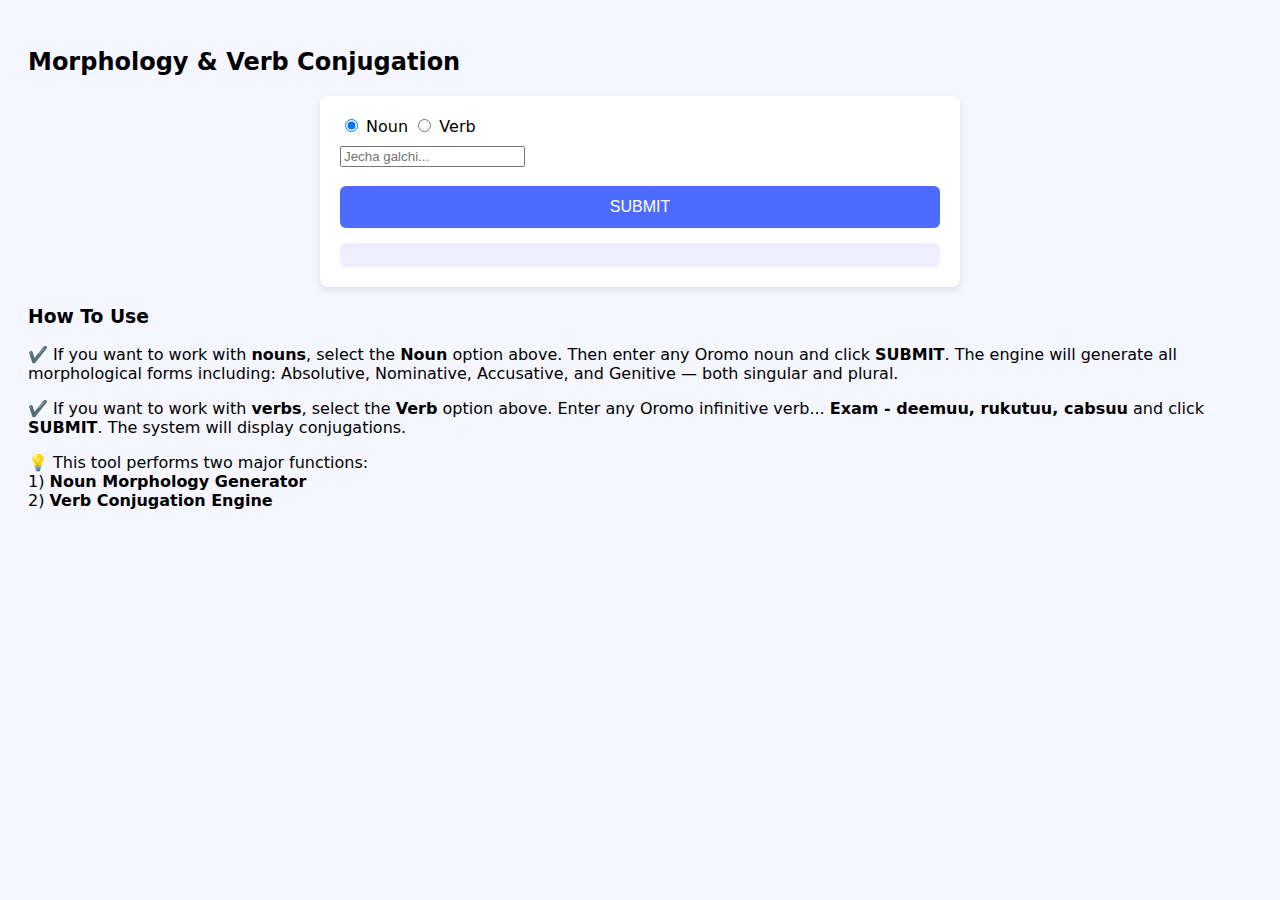
<file: index4.html>
<!DOCTYPE html>
<html lang="om">
<head>
<meta charset="UTF-8">
<meta name="viewport" content="width=device-width, initial-scale=1.0">
<title>Morphology & Verb Conjugation</title>
<link rel="stylesheet" href="style.css">
</head>
<body>

<h2>Morphology & Verb Conjugation</h2>

<div class="box">
<div class="radio-group">
    <label class="radio-btn">
        <input type="radio" name="wordType" value="noun" checked>
        <span>Noun</span>
    </label>
    <label class="radio-btn">
        <input type="radio" name="wordType" value="verb">
        <span>Verb</span>
    </label>
</div>

    <input id="wordInput" placeholder="Jecha galchi..."> <br><br>
    <button id="processBtn">SUBMIT</button>

    <div class="result" id="output"></div>
</div>

<script src="morphology.js"></script>
<script src="conjugation.js"></script>
<script src="script.js"></script>

<h3>How To Use</h3>

<p>
✔️ If you want to work with <b>nouns</b>, select the <b>Noun</b> option above.  
Then enter any Oromo noun and click <b>SUBMIT</b>.  
The engine will generate all morphological forms including:
Absolutive, Nominative, Accusative, and Genitive — both singular and plural.
</p>

<p>
✔️ If you want to work with <b>verbs</b>, select the <b>Verb</b> option above.  
Enter any Oromo infinitive verb... <b> Exam - deemuu, rukutuu, cabsuu</b>  and click <b>SUBMIT</b>.  
The system will display conjugations.
</p>

<p>
💡 This tool performs two major functions:<br>
1) <b>Noun Morphology Generator</b> <br> 
2) <b>Verb Conjugation Engine</b>
</p>


</body>
</html>
</file>
<file: style.css>
body{
    font-family: system-ui,Segoe UI,Roboto,Arial;
    background:#f5f6ff;
    padding:20px;
}
h1{text-align:center;color:#333;}
.box{
    background:white;
    padding:20px;
    border-radius:8px;
    max-width:600px;
    margin:0 auto;
    box-shadow:0 3px 10px rgba(0,0,0,0.1);
}
input[type="text"]{
    width:100%;
    padding:12px;
    font-size:16px;
    margin-bottom:10px;
    border-radius:6px;
    border:1px solid #bbb;
}
button{
    width:100%;
    padding:12px;
    background:#4e6bff;
    color:white;
    font-size:16px;
    border:none;
    border-radius:6px;
    cursor:pointer;
}
button:hover{ background:#3a55e5; }
.result{
    margin-top:15px;
    padding:12px;
    background:#eef;
    border-radius:6px;
    white-space:pre-line;
    font-size:15px;
}
.radio-group{
    margin-bottom:10px;
}
</file>
